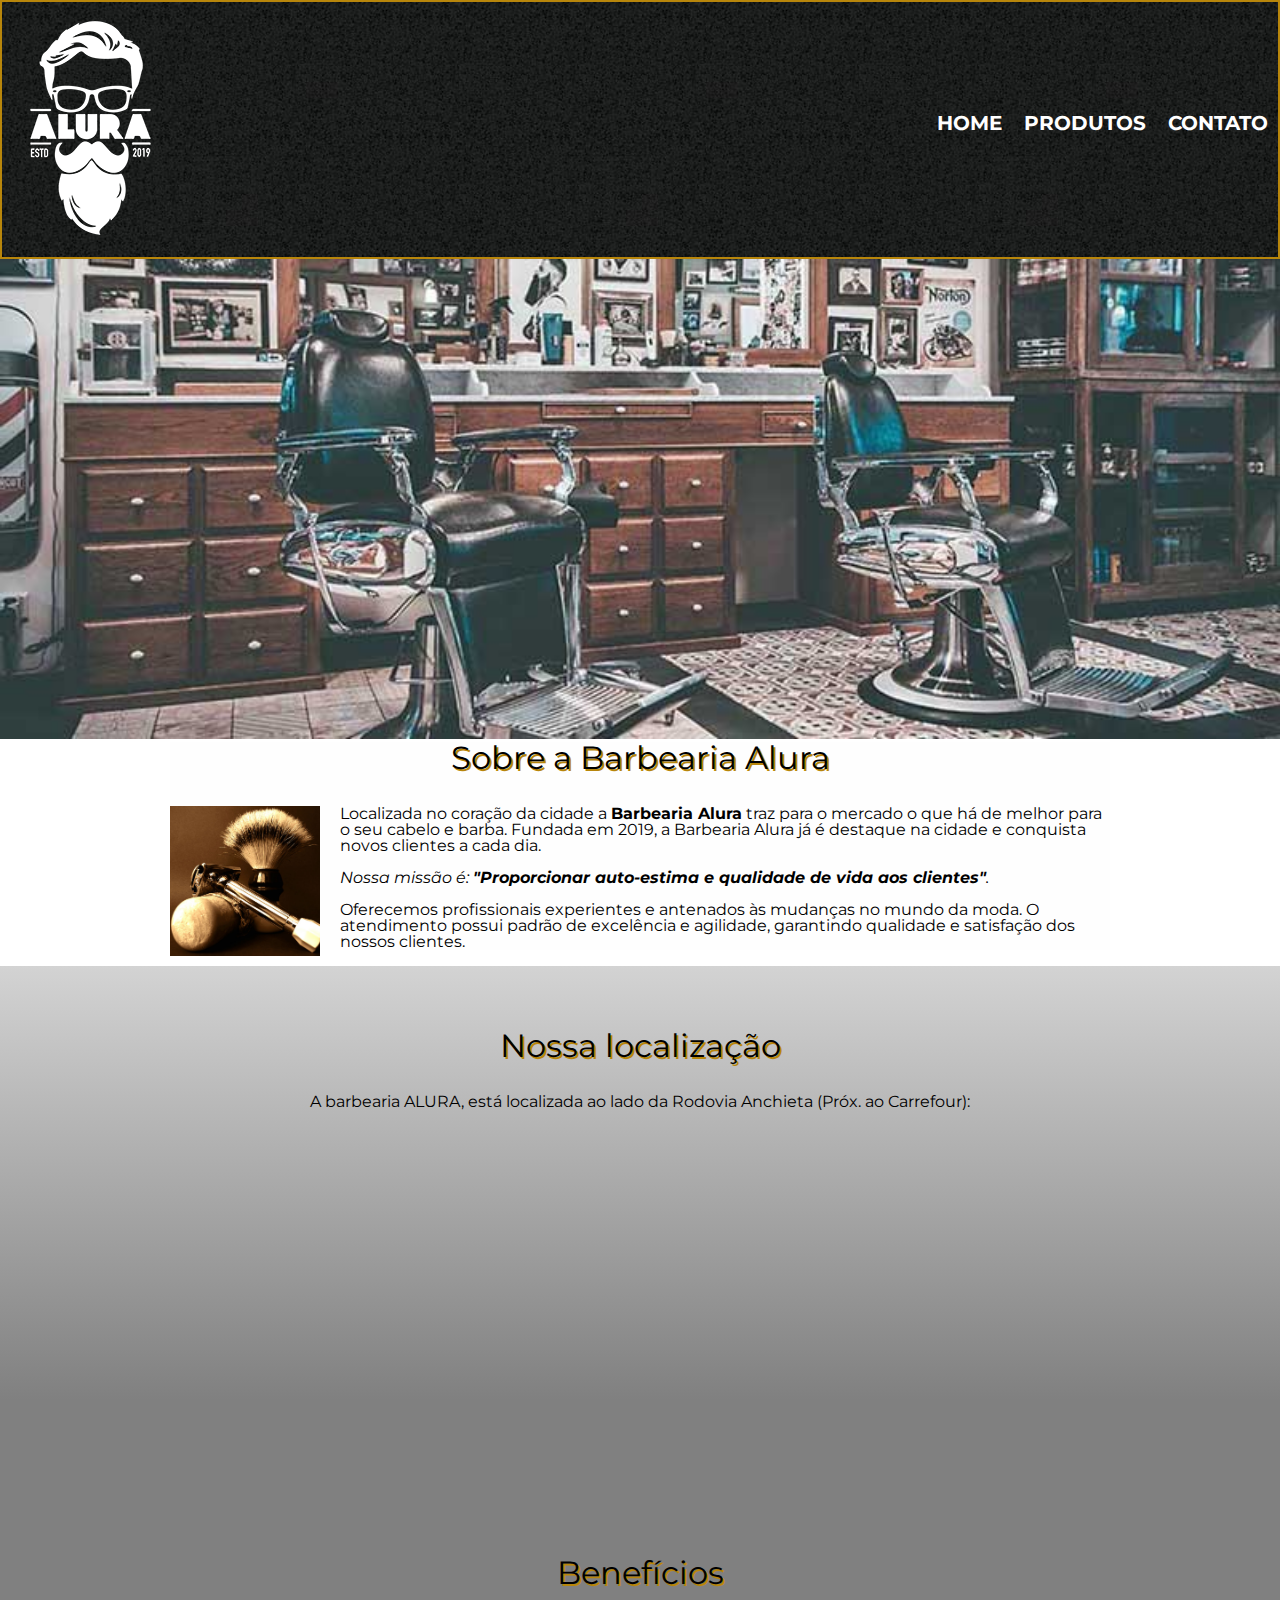
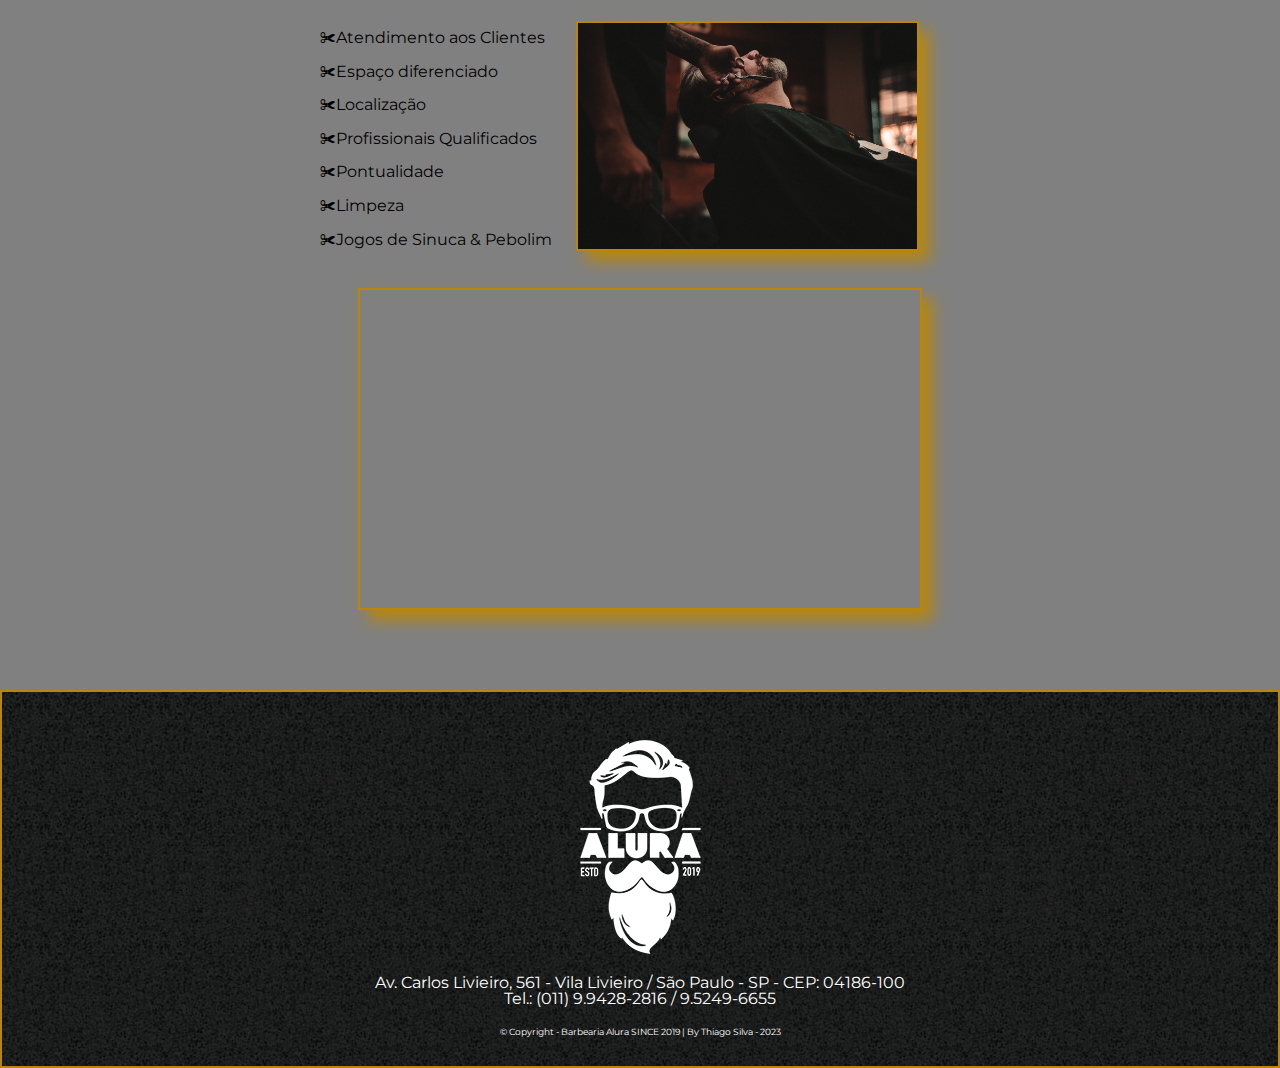
<file: index.html>
<!DOCTYPE html>
<html lang="pt-br">
	<head>
		<meta charset="UTF-8">
		<title>Barbearia Alura</title>		
		<link rel="stylesheet" href="reset.css">
		<link rel="stylesheet" href="style.css">
		<link rel="preconnect" href="https://fonts.googleapis.com">
		<link rel="preconnect" href="https://fonts.gstatic.com" crossorigin>
		<link href="https://fonts.googleapis.com/css2?family=Montserrat&display=swap" rel="stylesheet">
	</head>

	<body>
		<header>
			<div class="caixa">
				<h1><img src="logo-branco.png"></h1>
					<nav>		
						<ul>
							<li><a href="index.html">Home</a></li>
							<li><a href="produtos.html">Produtos</a></li>
							<li><a href="contato.html">Contato</a></li>
						</ul>	
					</nav>	
			</div>
		</header>		
		<img class="banner" src="banner.jpg">
	<main>
		<section class="principal">
			<h2 class="titulo-principal">Sobre a Barbearia Alura</h2>
			
			<img class="utensilios" src="utensilios.jpg" alt="Utensilios de um barbeiro.">
	 
			<p>Localizada no coração da cidade a <strong>Barbearia Alura</strong> traz para o mercado o que há de melhor para o seu cabelo e barba. Fundada em 2019, a Barbearia Alura já é destaque na cidade e conquista novos clientes a cada dia.</p>

			<p id="missao"><em>Nossa missão é: <strong>"Proporcionar auto-estima e qualidade de vida aos clientes"</strong>.</em></p>

			<p>Oferecemos profissionais experientes e antenados às mudanças no mundo da moda. O atendimento possui padrão de excelência e agilidade, garantindo qualidade e satisfação dos nossos clientes.</p>
		</section>
		
		<section class="mapa">
		<h3 class="titulo-principal">Nossa localização</h3>
		<p>A barbearia ALURA, está localizada ao lado da Rodovia Anchieta (Próx. ao Carrefour):</p>
		
		<div class="mapa-conteudo">
			<iframe src="https://www.google.com/maps/embed?pb=!1m18!1m12!1m3!1d3654.8546185172268!2d-46.59505358538173!3d-23.645376970584604!2m3!1f0!2f0!3f0!3m2!1i1024!2i768!4f13.1!3m3!1m2!1s0x94ce5b55862c6439%3A0xb815bdc1778d7e64!2sLa%20Vitta!5e0!3m2!1spt-BR!2sbr!4v1676057455728!5m2!1spt-BR!2sbr" width="100%" height="300" style="border:0;" allowfullscreen="" loading="lazy" referrerpolicy="no-referrer-when-downgrade">
			</iframe>
		</div>		
		</section>

		<section class="beneficios">
			<h3 class="titulo-principal">Benefícios</h3>
			
			<div class="conteudo-beneficios">
				<ul class="lista-beneficios">
					<li class="itens">Atendimento aos Clientes</li>
					<li class="itens">Espaço diferenciado</li>
					<li class="itens">Localização</li>
					<li class="itens">Profissionais Qualificados</li>
					<li class="itens">Pontualidade</li>
					<li class="itens">Limpeza</li>
					<li class="itens">Jogos de Sinuca & Pebolim</li>
				</ul><img src="beneficios.jpg" class="imagem-beneficios">
			</div>
			
			<div class="video">
				<iframe width="560" height="315" src="https://www.youtube.com/embed/wcVVXUV0YUY" title="YouTube video player" frameborder="0" allow="accelerometer; autoplay; clipboard-write; encrypted-media; gyroscope; picture-in-picture; web-share" allowfullscreen>
				</iframe>
			</div>	
		</section>
	</main>
			<footer>
				<img src="logo-branco.png">
				<p>Av. Carlos Livieiro, 561 - Vila Livieiro / São Paulo - SP - CEP: 04186-100</p>
				<p>Tel.: (011) 9.9428-2816 / 9.5249-6655</p>
				<p class="copyright">&copy; Copyright - Barbearia Alura SINCE 2019 | By Thiago Silva - 2023
			</footer>
	</body>
</html>
</file>
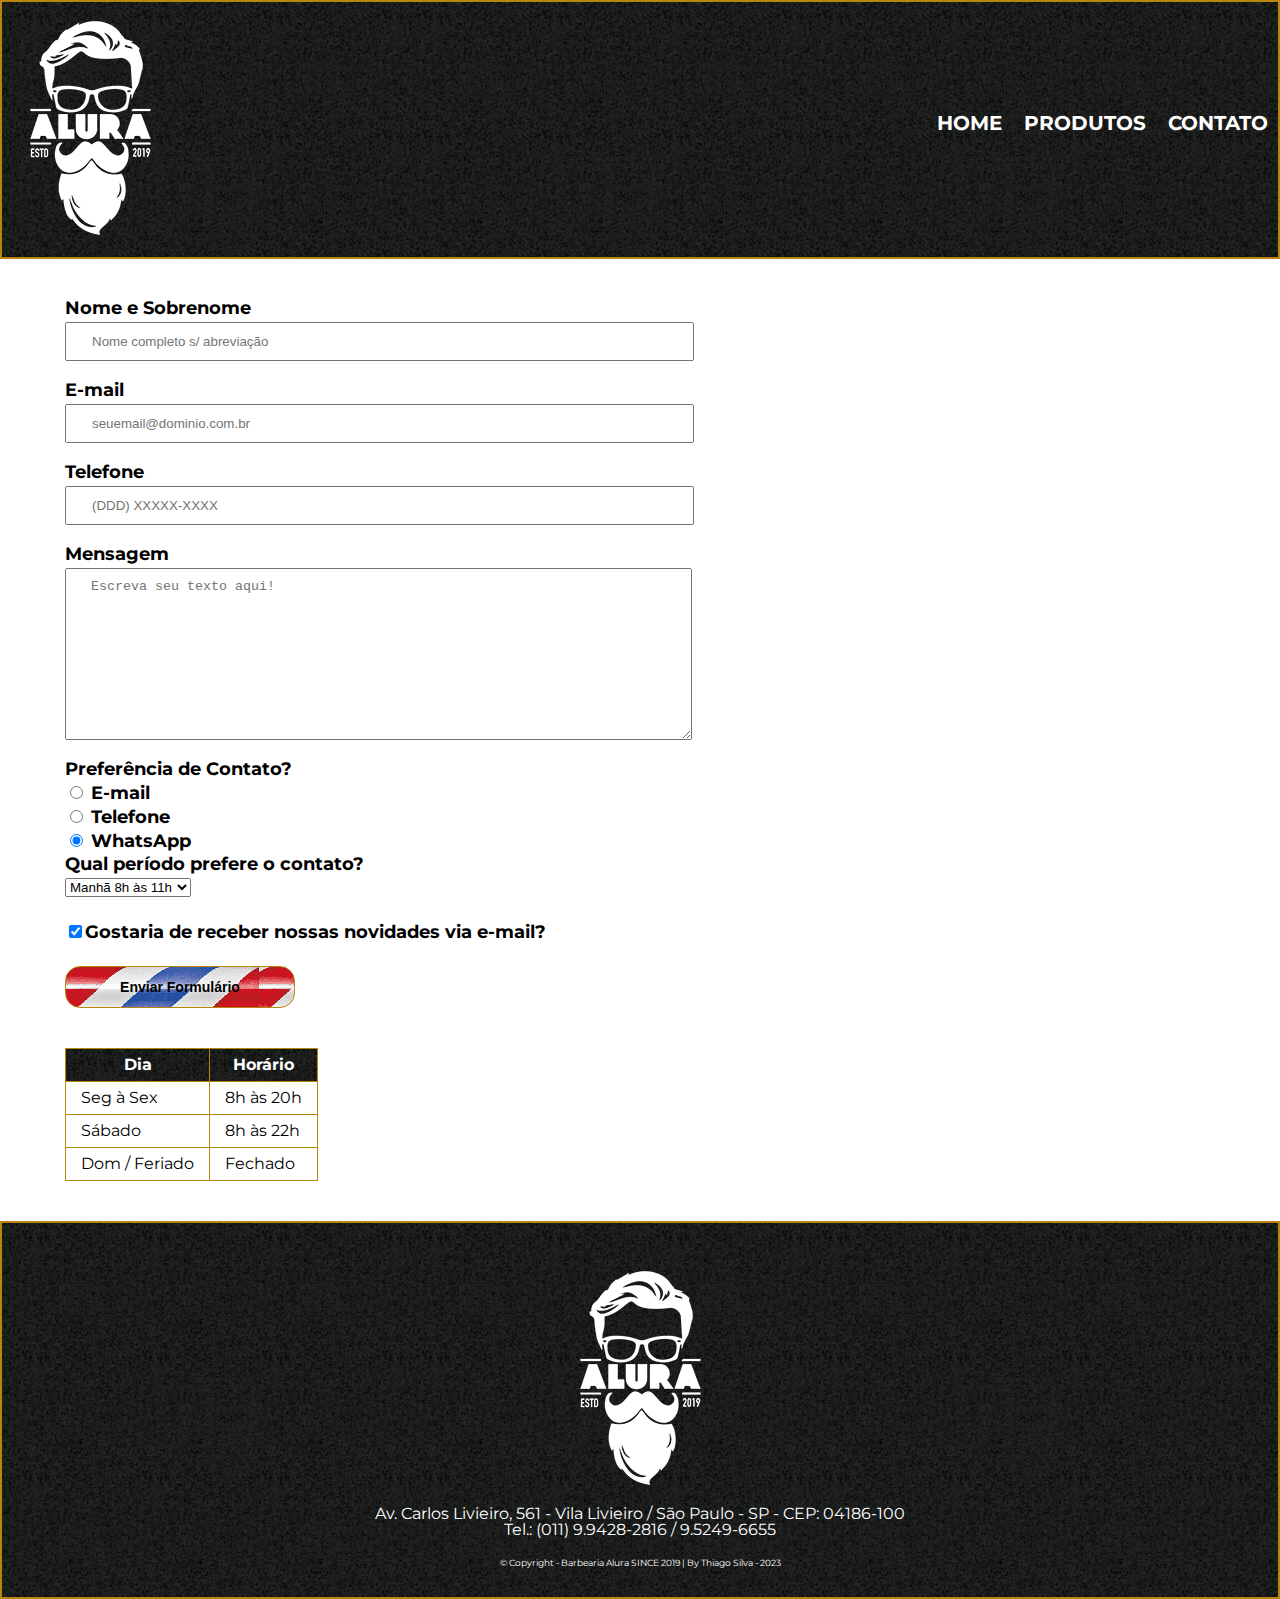
<file: contato.html>
<!DOCTYPE html>
<html>
	<head>
		<meta charset="UTF-8">
		<title>Contato - Barbearia Alura</title>
		
		<link rel="stylesheet" href="reset.css">
		<link rel="stylesheet" href="style.css">
		<link rel="preconnect" href="https://fonts.googleapis.com">
		<link rel="preconnect" href="https://fonts.gstatic.com" crossorigin>
		<link href="https://fonts.googleapis.com/css2?family=Montserrat&display=swap" rel="stylesheet">
	</head>
	<body>
		<header>
			<div class="caixa">
				<h1><img src="logo-branco.png" alt:"Logo da barbearia"></h1>
					<nav>		
						<ul>
							<li><a href="index.html">Home</a></li>
							<li><a href="produtos.html">Produtos</a></li>
							<li><a href="contato.html">Contato</a></li>
						</ul>	
					</nav>	
				</div>
			</header>
			
		<main>
			<form>
				<label for="nomesobrenome">Nome e Sobrenome</label>
				<input type="text" id="nomesobrenome" class="input-padrao" required placeholder="Nome completo s/ abreviação">

				<label for="email">E-mail</label>
				<input type="email" id="email" class="input-padrao" required placeholder="seuemail@dominio.com.br">

				<label for="telefone">Telefone</label>
				<input type="tel" id="telefone" class="input-padrao" required placeholder="(DDD) XXXXX-XXXX">

				<label for="mensagem">Mensagem</label>
				<textarea cols="70" rows="10" id="mensagem" class="input-padrao" required placeholder="Escreva seu texto aqui!"></textarea>
				
				<fieldset>
					<legend>Preferência de Contato?</legend>
					<label for="radio-email"><input type="radio" name="contato" value="email" id="radio-email"> E-mail</label>
					
					<label for="radio-telefone"><input type="radio" name="contato" value="telefone" id="radio-telefone"> Telefone</label>
					
					<label for="radio-whatsapp"><input type="radio" name="contato" value="whatsapp" id="radio-whatsapp" checked> WhatsApp</label>
				</fieldset>
				
				<fieldset>
					<legend>Qual período prefere o contato?</legend>
					<select>
						<option>Manhã 8h às 11h</option>
						<option>Tarde 13h às 18h</option>
						<option>Noite 19h às 22h</option>
					</select>
				</fieldset>

				<label class="checkbox">
				<input type="checkbox" checked>Gostaria de receber nossas novidades via e-mail?
				</label>
				
				<input type="submit" value="Enviar Formulário" class="enviar">
			</form>
			
			<table>
				<thead>
					<tr>
						<th>Dia</th>
						<th>Horário</th>
					</tr>
				</thead>
					<tbody>
						<tr>
							<td>Seg à Sex</td>
							<td>8h às 20h</td>
						</tr>
						<tr>
							<td>Sábado</td>
							<td>8h às 22h</td>
						</tr>
						<tr>
							<td>Dom / Feriado</td>
							<td>Fechado</td>
						</tr>
					</tbody>
			</table>
			
		</main>
			
		<footer>
		<img src="logo-branco.png" alt:"Logo da barbearia">
		<p>Av. Carlos Livieiro, 561 - Vila Livieiro / São Paulo - SP - CEP: 04186-100</p>
		<p>Tel.: (011) 9.9428-2816 / 9.5249-6655</p>
		<p class="copyright">&copy; Copyright - Barbearia Alura SINCE 2019 | By Thiago Silva - 2023
	</body>
</html>
</file>
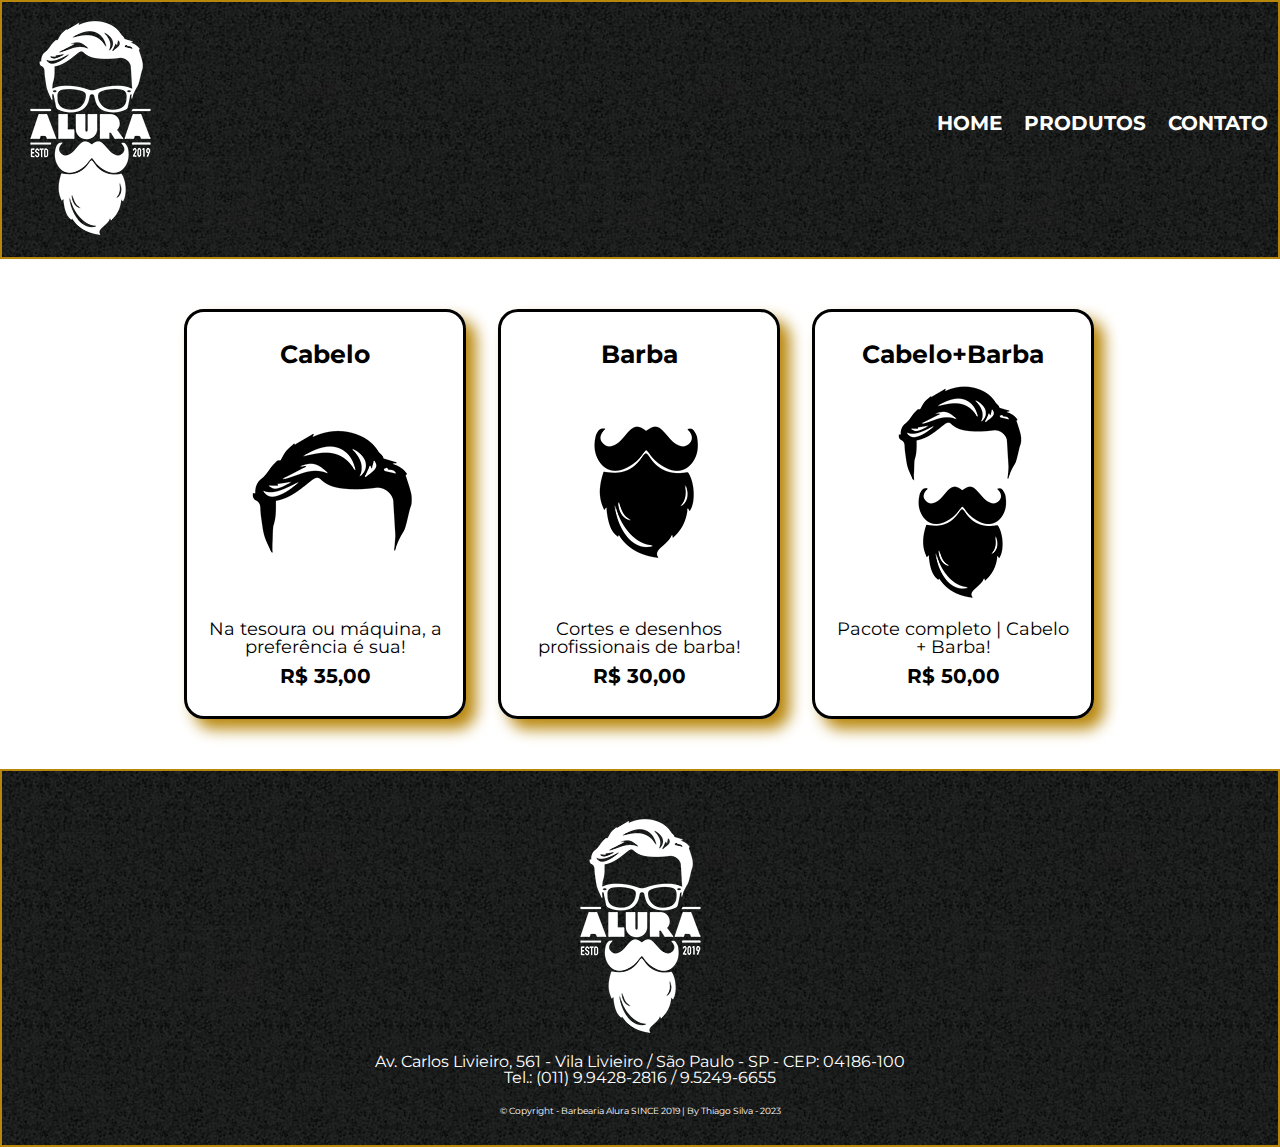
<file: produtos.html>
<!DOCTYPE html>
<html>
	<head>
		<meta charset="UTF-8">
		<title>Produtos - Barbearia Alura</title>
		
		<link rel="stylesheet" href="reset.css">
		<link rel="stylesheet" href="style.css">
		<link rel="preconnect" href="https://fonts.googleapis.com">
		<link rel="preconnect" href="https://fonts.gstatic.com" crossorigin>
		<link href="https://fonts.googleapis.com/css2?family=Montserrat&display=swap" rel="stylesheet">
	</head>
	<body>
				<header>
				
					<div class="caixa">
						<h1><img src="logo-branco.png"></h1>
							<nav>		
								<ul>
									<li><a href="index.html">Home</a></li>
									<li><a href="produtos.html">Produtos</a></li>
									<li><a href="contato.html">Contato</a></li>
								</ul>	
							</nav>	
						</div>
				</header>
			<main>
				<ul class="produtos">
					<li>
					<h2>Cabelo</h2>
					<img src="cabelo.jpg">
					<p class="produto-descricao">Na tesoura ou máquina, a preferência é sua!</p>
					<p class="produto-preco">R$ 35,00</p>
					</li>
					<li>
					<h2>Barba</h2>
					<img src="barba.jpg">
					<p class="produto-descricao">Cortes e desenhos profissionais de barba!</p>
					<p class="produto-preco">R$ 30,00</p>
					</li>
					<li>
					<h2>Cabelo+Barba</h2>
					<img src="cabelo+barba.jpg">
					<p class="produto-descricao">Pacote completo | Cabelo + Barba!</p>
					<p class="produto-preco">R$ 50,00</p>
					</li>
				</ul>
			</main>
		<footer>
			<img src="logo-branco.png">
			<p>Av. Carlos Livieiro, 561 - Vila Livieiro / São Paulo - SP - CEP: 04186-100</p>
			<p>Tel.: (011) 9.9428-2816 / 9.5249-6655</p>
			<p class="copyright">&copy; Copyright - Barbearia Alura SINCE 2019 | By Thiago Silva - 2023
		</footer>	
	</body>
</html>
</file>
<file: style.css>
body {
	font-family: 'Montserrat', sans-serif;
}

header{
	background: url("bg.jpg");
	padding: 1px 0;
	border: 2px solid #000000;
	border-color: #B8860B;
}

.caixa{
	position: relative;
	width: auto;
	margin: 0 auto;
	}

nav {
	position: absolute;
	top: 110px;
	right: 10px;
}

nav li {
	display: inline;
	margin: 0 0 0 18px;
}

nav a {
	text-transform: uppercase;
	color: #FFFFFF;
	font-weight: bold;
	font-size: 20px;
	text-decoration: none;
}

nav a:hover {
	color: #B8860B;
	text-decoration: underline;
}

.produtos{
	width: 940px;
	margin: 0 auto;
	padding: 50px 0;
}

.produtos li{
	display: inline-block;
	text-align: center;
	width: 30%;
	vertical-align: top;
	margin: 0 1.5%;
	padding: 30px 20px;
	box-sizing: border-box;
	border: 3px solid #000000;
	border-radius: 20px;
	box-shadow: 10px 10px 15px 0 #B8860B;
}

.produtos li:hover {
	border-color: #D3D3D3;
}

.produtos li:active {
	border-color: #B8860B;
}

.produtos li:hover h2 {
	font-size: 35px;
}

.produtos h2 {
	font-size: 25px;
	font-weight: bold;
}

.produto-descricao {
	font-size: 18px;
}

.produto-preco {
	font-size: 20px;
	font-weight: bold;
	margin-top: 10px;
}

footer {
	Text-align: center;
	color: #FFFFFF;
	background: url("bg.jpg");
	padding: 30px 0;
	border: 2px solid #000000;
	border-color: #B8860B;
}

.copyright {
	color: #FFFFFF;
	font-size: 9px;
	margin: 20px 0 0;
}

main {
	width: 100%;
	margin: 0 auto;
}

form {
	margin: 40px 65px;
}

form label, form legend {
	display:block;
	font-size: 18px;
	font-weight: bold;
	margin: 0 0 5px;
}

.input-padrao {
	display: block;
	margin: 0 0 20px;
	padding: 10px 25px;
	width: 50%;
}

.checkbox {
	margin: 25px 0;
}

.enviar {
	width: 20%;
	padding: 12px 0;
	background: url("logo-enviar.png");
	font-weight: bold;
	font-size: 14px;
	color: #000000;
	border: 1px solid #000000;
	border-radius: 15px;
	border-color: #B8860B
}

.enviar:hover {
	border: 1px solid #000000;
	transition: 0.5s all;
	cursor: pointer;
	transform: scale(1.1);
}

table {
	margin: 20px 65px 40px;
}

thead {
	background: url("bg.jpg");
	color: white;
	font-weight: bold	
}

td, th {
	border: 1px solid #B8860B;
	padding: 8px 15px;
}

/* Css da página inicial */
.banner {
	width: 100%;
}

.titulo-principal {
	text-align: center;
	font-size: 2em;
	margin: 0 0 1em;
	clear: left;
	text-shadow: 2px 2px #B8860B;
}

.principal {
	padding: 3m 0;
	background: #FEFEFE;
	width: 940px;
	margin: 0 auto;
}

.principal p {
	margin: 0 0 1em;
}

.principal strong {
	font-weight: bold;
}

.principal em {
	font-style: italic;
}

.utensilios {
	width: 150px;
	float: left;
	margin: 0 20px 20px 0;
}

.mapa {
	padding: 4em 0;
	background: linear-gradient(#D3D3D3,#808080 80%);
}

.mapa-conteudo {
	width: 940px;
	margin: 0 auto;
}

.mapa p {
	margin: 0 0 2em;
	text-align: center;
}

.beneficios {
	padding: 3em 0;
	background: #808080;
}

.conteudo-beneficios {
	width: 640px;
	margin: 0 auto;
}

.lista-beneficios {
	width: 40%;
	display: inline-block;
	vertical-align: top;
}

.itens {
	line-height: 2.1;
}

.itens:before {
	content: "✀"
}

.imagem-beneficios {
	width: 53%;
	opacity: 1;
	transition: 400ms;
	box-shadow: 10px 10px 15px 0 #B8860B;
	border: 2px solid #B8860B
}

.imagem-beneficios:hover {
	opacity: 0.5;
}

.video {
	width: 560px;
	margin: 2em auto;
	border: 2px solid #B8860B;
	box-shadow: 10px 10px 15px 0 #B8860B;
}
</file>
